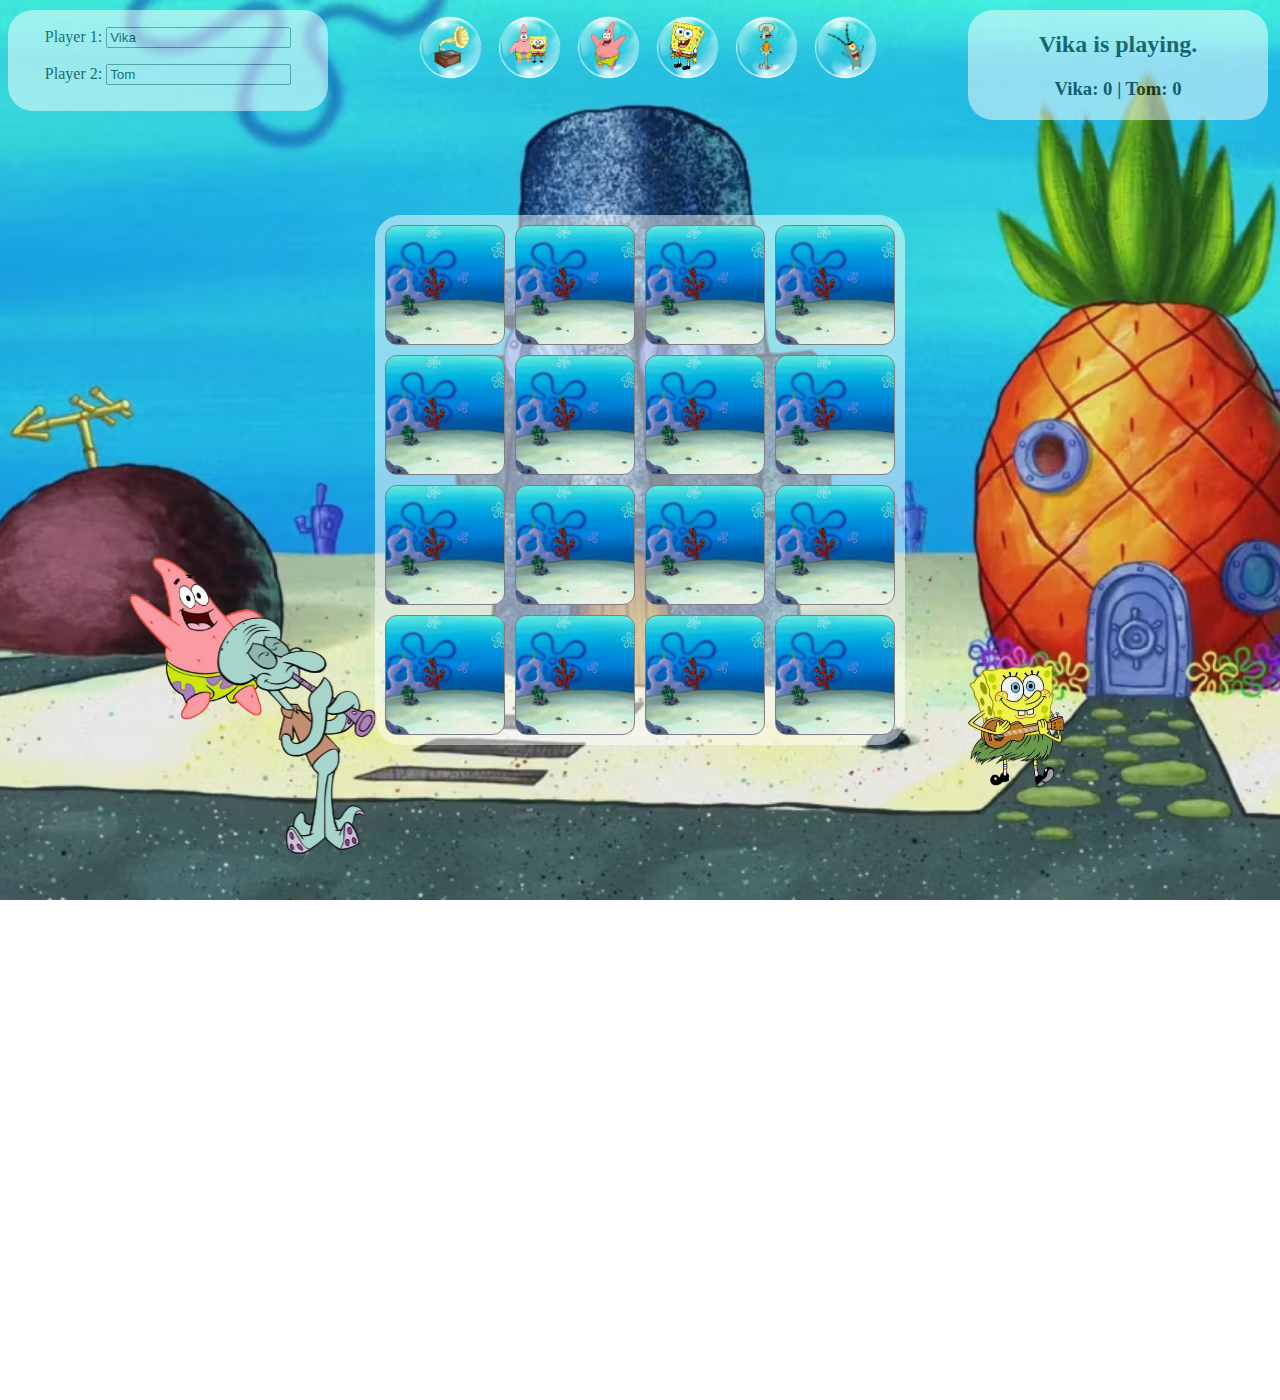
<file: index.html>
<!DOCTYPE html>
<html lang="en">

<head>
    <meta charset="UTF-8">
    <meta http-equiv="X-UA-Compatible" content="IE=edge">
    <meta name="viewport" content="width=device-width, initial-scale=1.0">
    <title>Sponge Bob - Memory</title>
    <link rel="icon" href="images/icons/pineapple.png">
    <link rel="stylesheet" href="styles/memo.css">
    <link rel="stylesheet" href="styles/bubble.css">
    <link rel="stylesheet" href="styles/form.css">
    <link rel="stylesheet" href="styles/position.css">
    <link rel="stylesheet" href="styles/dancing.css">
    <link rel="stylesheet" href="styles/playing.css">
</head>

<body>
    <div class="form">
        <p>Player 1: <input id="player1" type="text" onmouseleave="checkNameEmpty()"></p>
        <p>Player 2: <input id="player2" type="text" onmouseleave="checkNameEmpty()"></p>
    </div>
    <div class="info">
        <h2 id="playerName"></h2>
        <h3 id="PlayersScore"></h3>
    </div>
    <div class="buttons">
        <audio autoplay loop>
            <source src="songs/theme-song.mp3" type="audio/mpeg">
        </audio>
        <button name="control" id="audio" title="Stop music" onclick="toggleAudio()">
            <img src="images/icons/music.png" alt="Music">
        </button>
        <button name="control" id="newGameVersus" title="Play 1 vs. 1" onclick="versus()">
            <img src="images/icons/versus.png" alt="versus">
        </button>
        <button name="play" id="playPatrick" title="Play Patrick" onclick="playAgainst('patrick')">
            <img src="images/cards/patrick.png" alt="Patrick">
        </button>
        <button name="play" id="playBob" title="Play Bob" onclick="playAgainst('bob')">
            <img src="images/icons/bob.png" alt="Bob">
        </button>
        <button name="play" id="playSquidward" title="Play Squidward" onclick="playAgainst('squidward')">
            <img src="images/cards/squidward.png" alt="Squidward">
        </button>
        <button name="play" id="playPlankton" title="Play Plankton" onclick="playAgainst('plankton')">
            <img src="images/cards/plankton.png" alt="Plankton">
        </button>
    </div>
    <div class="bubbles">
        <div class="bubble"></div>
        <div class="bubble"></div>
        <div class="bubble"></div>
        <div class="bubble"></div>
        <div class="bubble"></div>
        <div class="bubble"></div>
        <div class="bubble"></div>
        <div class="bubble"></div>
        <div class="bubble"></div>
        <div class="bubble"></div>
        <div class="bubble"></div>
        <div class="bubble"></div>
    </div>
    <div class="cover"></div>
    <div class="board">
        <div id=1 class="square" onclick="showPicture(this)"></div>
        <div id=2 class="square" onclick="showPicture(this)"></div>
        <div id=3 class="square" onclick="showPicture(this)"></div>
        <div id=4 class="square" onclick="showPicture(this)"></div>
        <div id=5 class="square" onclick="showPicture(this)"></div>
        <div id=6 class="square" onclick="showPicture(this)"></div>
        <div id=7 class="square" onclick="showPicture(this)"></div>
        <div id=8 class="square" onclick="showPicture(this)"></div>
        <div id=9 class="square" onclick="showPicture(this)"></div>
        <div id=10 class="square" onclick="showPicture(this)"></div>
        <div id=11 class="square" onclick="showPicture(this)"></div>
        <div id=12 class="square" onclick="showPicture(this)"></div>
        <div id=13 class="square" onclick="showPicture(this)"></div>
        <div id=14 class="square" onclick="showPicture(this)"></div>
        <div id=15 class="square" onclick="showPicture(this)"></div>
        <div id=16 class="square" onclick="showPicture(this)"></div>
    </div>
    <div id="jellyfish" class="notHere">
        <img src="images/playing/jellyfish.png" alt="jellyfish">
    </div>
    <div id="squidward" class="not-dancing">
        <img src="images/not-dancing/squidward-not-dancing.png" alt="squidward">
    </div>
    <div id="patrick" class="not-dancing">
        <img src="images/not-dancing/patrick-not-dancing.png" alt="patrick">
    </div>
    <div id="bob" class="not-dancing">
        <img src="images/not-dancing/bob-not-dancing.png" alt="bob">
    </div>
    <div id="plankton" class="out-left">
        <img src="images/playing/plankton-playing.png" alt="plankton">
    </div>
    <div id="karen" class="out-left">
        <img src="images/playing/karen.png" alt="karen">
    </div>
    <div id="bubblePlankton" class="out-down">
        <img src="images/backgrounds/bubble.png" alt="bubble">
    </div>
    <script src="scripts/models/ai-info.js"></script>
    <script src="scripts/models/card.js"></script>
    <script src="scripts/models/ai.js"></script>
    <script src="scripts/models/player.js"></script>
    <script src="scripts/helper.js"></script>
    <script src="scripts/memo-init.js"></script>
    <script src="scripts/memo-game.js"></script>
    <script src="scripts/ai-process.js"></script>
    <script src="scripts/form.js"></script>
</body>

</html>
</file>
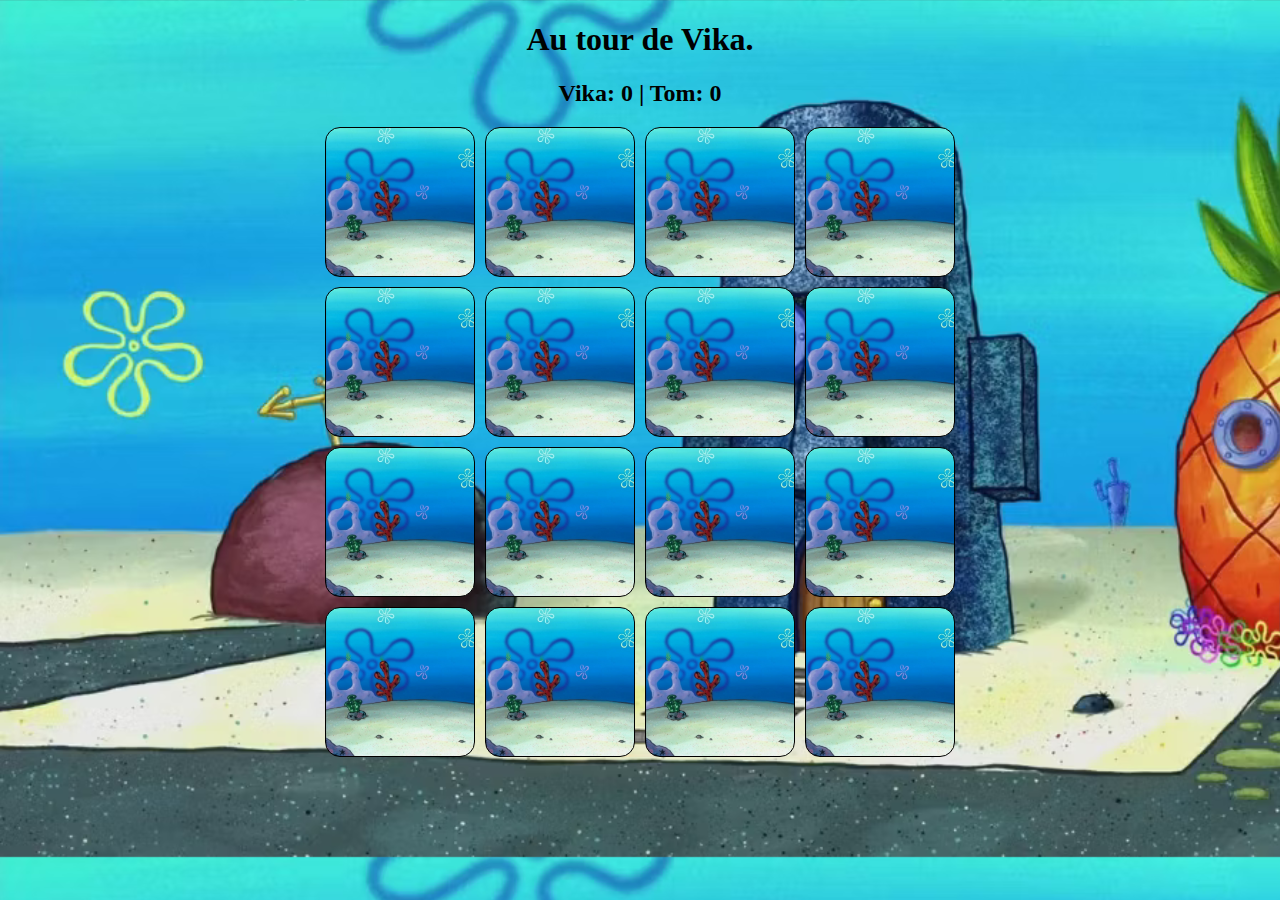
<file: memo.html>
<!DOCTYPE html>
<html lang="en">

<head>
    <meta charset="UTF-8">
    <meta http-equiv="X-UA-Compatible" content="IE=edge">
    <meta name="viewport" content="width=device-width, initial-scale=1.0">
    <title>Memo</title>
    <link rel="stylesheet" href="memo.css">
</head>

<body>
    <div class="info"><h1 id="playerName"></h1></div>
    <div class="info"><h2 id="PlayersScore"></h2></div>
    <div class="board">
        <div id=1 class="square hidden" onclick="showPicture(this)"></div>
        <div id=2 class="square hidden" onclick="showPicture(this)"></div>
        <div id=3 class="square hidden" onclick="showPicture(this)"></div>
        <div id=4 class="square hidden" onclick="showPicture(this)"></div>
        <div id=5 class="square hidden" onclick="showPicture(this)"></div>
        <div id=6 class="square hidden" onclick="showPicture(this)"></div>
        <div id=7 class="square hidden" onclick="showPicture(this)"></div>
        <div id=8 class="square hidden" onclick="showPicture(this)"></div>
        <div id=9 class="square hidden" onclick="showPicture(this)"></div>
        <div id=10 class="square hidden" onclick="showPicture(this)"></div>
        <div id=11 class="square hidden" onclick="showPicture(this)"></div>
        <div id=12 class="square hidden" onclick="showPicture(this)"></div>
        <div id=13 class="square hidden" onclick="showPicture(this)"></div>
        <div id=14 class="square hidden" onclick="showPicture(this)"></div>
        <div id=15 class="square hidden" onclick="showPicture(this)"></div>
        <div id=16 class="square hidden" onclick="showPicture(this)"></div>
    </div>
    <script src="memo.js"></script>
</body>

</html>
</file>
<file: styles/memo.css>
body {
    background: url(../images/backgrounds/background.png) center fixed;
    background-size: cover;
    background-repeat: no-repeat;
    overflow: hidden;
    font-family: "Comic Sans MS", "Comic Sans", cursive;
}

.board {
    display: grid;
    grid-template-columns: 120px 120px 120px 120px;
    grid-template-rows: 120px 120px 120px 120px;
    grid-column-gap: 10px;
    grid-row-gap: 10px;
    margin-left: calc((100% - (4 * 120px + 3 * 10px)) / 2);
    margin-right: calc((100% - (4 * 120px + 3 * 10px)) / 2);
    margin-top: calc((100vh - 450px) / 2);
}

.square {
    border: 1px solid;
    border-radius: 10%;
    display: flex;
    align-items: flex-end;
    justify-content: center;
    border-color: gray;
    background-image: url(../images/backgrounds/card-background.png);
    background-size: cover;
    z-index: 3;
}

.cover {
    position: absolute;
    left: calc(((100% - (4 * 120px + 3 * 10px)) / 2) - 10px);
    margin-top: -10px;
    z-index: -1;
    height: calc(((4 * 120px + 3 * 10px) + 20px));
    width: calc(((4 * 120px + 3 * 10px) + 20px));
    background-color: white;
    opacity: 50%;
    border-radius: 5%;
}

.square > img {
    height: 80px;
    margin-bottom: 10px;
}
.square > img.squidward,
.square > img.pearl,
.square > img.krabs {
    height: 100px;
}
.square > img.sandy,
.square > img.puff,
.square > img.patrick {
    height: 90px;
}
.square > img.plankton {
    height: 70px;
}
.square > img.gary {
    height: 40px;
}

.square.hidden {
    cursor: pointer;
}
.square.hidden:hover {
    animation: blinking 0.5s linear infinite;
}
.hidden > img {
    visibility: hidden;
}

@keyframes blinking {
    0% {
        border-color: gray;
    }
    50% {
        border-color: white;
    }
    100% {
        border-color: gray;
    }
}

.form {
    position: absolute;
    top: 0;
    margin-top: 10px;
    text-align: center;

    width: 25%;
    background-color: white;
    opacity: 50%;
    margin-top: 10px;
    padding-top: 1px;
    padding-bottom: 10px;
    border-radius: 25px;
}
.buttons {
    position: absolute;
    top: 0;
    margin-top: 10px;
    margin-left: 25%;
    text-align: center;
    width: 50%;
}
.info {
    position: absolute;
    top: 0;
    margin-top: 10px;
    text-align: center;

    width: calc(25% - 20px);
    background-color: white;
    opacity: 50%;
    margin-top: 10px;
    padding-top: 1px;
    padding-bottom: 1px;
    margin-left: 75%;
    border-radius: 25px;
}
.alone {
    border-color: red;
}
.player1 {
    border-color: yellow;
}
.player2 {
    border-color: aqua;
}
</file>
<file: styles/bubble.css>
.bubbles {
    position: absolute;
    width: 100%;
    height: 100%;
    z-index: -2;
    overflow: hidden;
    top: 0;
    bottom: 0;
}

.bubble {
    position: absolute;
    bottom: -100px;
    width: 40px;
    height: 40px;
    background-image: url(../images/backgrounds/bubble.png);
    background-size: cover;
    animation: rise 10s infinite ease-in;
}

.bubble:nth-child(1) {
    width: 40px;
    height: 40px;
    left: 50%;
    animation-duration: 8s;
}

.bubble:nth-child(2) {
    width: 20px;
    height: 20px;
    left: 15%;
    animation-duration: 5s;
    animation-delay: 1s;
}

.bubble:nth-child(3) {
    width: 50px;
    height: 50px;
    left: 30%;
    animation-duration: 7s;
    animation-delay: 2s;
}

.bubble:nth-child(4) {
    width: 70px;
    height: 70px;
    left: 10%;
    animation-duration: 9s;
    animation-delay: 0s;
}

.bubble:nth-child(5) {
    width: 35px;
    height: 35px;
    left: 55%;
    animation-duration: 6s;
    animation-delay: 1s;
}

.bubble:nth-child(6) {
    width: 45px;
    height: 45px;
    left: 65%;
    animation-duration: 8s;
    animation-delay: 3s;
}

.bubble:nth-child(7) {
    width: 80px;
    height: 80px;
    left: 70%;
    animation-duration: 10s;
    animation-delay: 2s;
}

.bubble:nth-child(8) {
    width: 40px;
    height: 40px;
    left: 75%;
    animation-duration: 6s;
    animation-delay: 2s;
}

.bubble:nth-child(9) {
    width: 15px;
    height: 15px;
    left: 75%;
    animation-duration: 5s;
    animation-delay: 1s;
}

.bubble:nth-child(10) {
    width: 80px;
    height: 80px;
    left: 20%;
    animation-duration: 9s;
    animation-delay: 4s;
}

.bubble:nth-child(11) {
    width: 70px;
    height: 70px;
    left: 3%;
    animation-duration: 9s;
    animation-delay: 4s;
}

.bubble:nth-child(12) {
    width: 60px;
    height: 60px;
    left: 85%;
    animation-duration: 7s;
    animation-delay: 2s;
}

@keyframes rise {
    0% {
        bottom: -100px;
        transform: translateX(0);
    }

    50% {
        transform: translate(100px);
    }

    100% {
        bottom: 1080px;
        transform: translateX(-200px);
    }
}
</file>
<file: styles/form.css>
button {
  cursor: pointer;
}

button:disabled {
  cursor: auto;
}

button {
  background-color: transparent;
  border-color: transparent;
  background-image: url('../images/backgrounds/bubble.png');
  background-size: cover;
  width: 75px;
  height: 75px;
  border-radius: 50%;
}

button > img {
  background-position: center;
  height: 70%;
}

button:not(:disabled):hover {
  background-blend-mode: overlay;
  background-size: 130%;
  background-position: center;
}

button:not(:disabled):active {
  background-color: skyblue;
}

button:not(:disabled):hover > img {
  height: 60%;
}
</file>
<file: styles/position.css>
#bob,
#patrick {
    z-index: -6;
}

#bob,
#patrick,
#squidward,
#plankton,
#karen,
#bubblePlankton {
    position: absolute;
    display: flex;
    align-items: flex-end;
}

#bob,
#patrick,
#squidward {
    transition: left 1s, bottom 1s, height 1s;
}

#bob {
    left: 75%;
    bottom: 12%;
    height: 135px;
}

#patrick {
    transform: rotateY(180deg);
    left: 10%;
    bottom: 20%;
    height: 165px;
}

#squidward {
    z-index: -3;
    transform: rotateY(180deg);
    left: 20%;
    bottom: 5%;
    height: 260px;
}

#plankton {
    bottom: calc(10% + 385px);
    height: 100px;
    left: -225px;
    z-index: -4;
}

#karen {
    z-index: -5;
    bottom: 10%;
    height: 400px;
    left: -300px;
}

#plankton > img,
#karen > img,
#bubblePlankton > img {
    height: 100%;
}

#bubblePlankton {
    bottom: -90px;
    height: 80px;
    left: calc(14% + 75px);
    z-index: -4;
}
</file>
<file: styles/dancing.css>
#bob > img,
#patrick > img,
#squidward > img {
    height: 100%;
}

#patrick.not-dancing > img {
    transform: translateX(-30px);
    height: 110%;
}
#patrick.dancing {
    animation: patrickDancingSmooth 0.8s linear infinite;
}
#patrick.dancing > img {
    content: url("../images/dancing/patrick-dancing.png");
    animation: dancing 0.8s linear infinite;
}

#squidward.dancing > img {
    content: url("../images/dancing/squidward-dancing.png");
    animation: squidwardDancing 0.7s linear infinite;
    height: 280px;
    transform: translateX(50px);
    margin-bottom: -15px;
}

#bob.not-dancing > img {
    transform: translateX(25px);
    height: 95%;
}
#bob.dancing {
    animation: bobDancingSmooth 1s linear infinite;
    transform: rotateY(180deg);
}
#bob.dancing > img {
    transform: rotateY(180deg);
    content: url("../images/dancing/bob-dancing.png");
    animation: dancing 1s linear infinite;
}

@keyframes dancing {
    0% { transform: rotate(10deg); }
    50% { transform: rotate(-5deg); }
    100% { transform: rotate(10deg); }
}
@keyframes patrickDancingSmooth {
    50% { height: 175px; }
}

@keyframes bobDancingSmooth {
    50% { height: 145px }
}

@keyframes squidwardDancing {
    50%  { height: 290px; }
}
</file>
<file: styles/playing.css>
#jellyfish {
    position: absolute;
    display: flex;
    align-items: flex-end;
    z-index: -6;
}
#jellyfish.notHere {
    left: 150%;
    top: 100%;
    height: 500px;
}
#jellyfish.toPatrick {
    left: 10%;
    top: 72%;
    height: 180px;
    transition: left 1s, top 1s, height 1s;
}
#jellyfish.toBob {
    left: 75%;
    top: 75%;
    height: 190px;
    transition: left 1s, top 1s, height 1s;
}
#jellyfish.toSquidward {
    left: 18%;
    top: 82%;
    height: 300px;
    transition: left 1s, top 1s, height 1s;
    z-index: -5;
}
#jellyfish.isHere {
    left: 14%;
    top: 310px;
    height: 300px;
    transition: left 1s, top 1s, height 1s;
    z-index: -5;
}
#jellyfish.isHereWithBob {
    left: 14%;
    top: 310px;
    height: 300px;
    transition: left 1s, top 1s, height 1s;
    z-index: -5;
    animation: withBob 0.7s normal;
}
#jellyfish.goAway {
    left: -50px;
    top: -50px;
    height: 50px;
    transition: left 1s, top 1s, height 1s;
    z-index: -5;
}
#jellyfish.goAway.fromPatrick {
    z-index: -7;
}
#jellyfish.goAwayWithBob {
    left: calc(100% + 50px);
    top: -50px;
    height: 50px;
    transition: left 1s, top 1s, height 1s;
    animation: withBobAway 1s normal;
}
#jellyfish > img {
    height: 100%;
}
#jellyfish.isHere > img {
    animation: jellyfishMove 3s linear infinite;
}

#bob.playing,
#patrick.playing,
#squidward.playing {
    left: 18%;
    bottom: calc(100% - 400px);
    z-index: -4;
}

#bob.playing {
    height: 175px;
}
#bob.playing > img {
    transform: rotateY(180deg);
    content: url("../images/playing/bob-playing.png");
    animation: playerMove 2.5s linear infinite;
}
#bob.playing.lost > img {
    transform: translateX(-50px);
    height: 115%;
    content: url("../images/playing/bob-lost.png");
}
#bob.playing.won > img {
    transform: translateX(-50px);
    height: 110%;
    content: url("../images/playing/bob-won.png");
}
#bob.playing.invisible {
    animation: invisible 0.7s normal;
}
#bob.notHere {
    left: 120%;
    bottom: 20%;
    height: 165px;
    animation: invisible 1s normal;
}

#patrick.playing {
    height: 230px;
}
#patrick.playing > img {
    transform: translateX(-30px);
    content: url("../images/playing/patrick-playing.png");
    animation: playerMove 2.5s linear infinite;
}
#patrick.playing.lost {
    height: 200px;
}
#patrick.playing.lost > img {
    content: url("../images/playing/patrick-lost.png");
}

#squidward.playing {
    height: 240px;
}
#squidward.playing > img {
    content: url("../images/playing/squidward-playing.png");
    transform: rotateY(180deg);
    margin-bottom: 20px;
    animation: playerMove 2.5s linear infinite;
}
#squidward.playing.lost > img {
    content: url("../images/playing/squidward-lost.png");
}
#squidward.playing.won > img {
    content: url("../images/playing/squidward-won.png");
}

#plankton.transition,
#karen.transition {
    transition: left 2s, bottom 2s, height 2s;
}
#bubblePlankton.transition {
    transition: bottom 2s;
}

#plankton.playing {
    left: calc(14% + 75px);
}
#karen.playing {
    left: 14%;
}
#plankton.playing > img {
    animation: planktonMove 1s linear infinite;
}
#plankton.leaving {
    transition: bottom 5s;
    bottom: calc(100% + 100px);
}
#plankton.leaving > img {
    content: url("../images/playing/plankton-leaving.png");
    height: 70%;
}

.goBack > img {
    transform: rotateY(180deg);
}

#bubblePlankton.coming {
    bottom: calc(10% + 390px);
}

@keyframes jellyfishMove {
    0%  { width: 95%; height: 110%; }
    50%  {  width: 110%; height: 100%; }
    100%  { width: 95%; height: 110%; }
}

@keyframes planktonMove {
    0%  { transform: rotate(10deg); }
    50%  {  transform: rotate(-5deg); }
    100%  { transform: rotate(10deg); }
}

@keyframes playerMove {
    50%  { height: 107%; }
}

@keyframes withBob {
    0%  { content: url("../images/playing/bob-coming.png"); height: 200px; transform: translateY(-50px); }
    100%  { content: url("../images/playing/bob-coming.png"); height: 330px; transform: translateY(-100px); }
}

@keyframes withBobAway {
    0%  { content: url("../images/playing/bob-coming.png"); height: 330px; transform: rotateY(180deg) translateY(-100px); }
    100%  { content: url("../images/playing/bob-coming.png"); height: 100px; transform: rotateY(180deg); }
}

@keyframes invisible {
    0%  { visibility: hidden; }
    100%  { visibility: hidden; }
}
</file>
<file: memo.css>
body {
    background-image: url(images/back.png);
    background-size: cover;
}
.board {
    display: grid;
    grid-template-columns: 150px 150px 150px 150px;
    grid-template-rows: 150px 150px 150px 150px;
    grid-column-gap: 10px;
    grid-row-gap: 10px;
    margin-left: calc(calc(100% - 630px)/2);
    margin-right: calc(calc(100% - 630px)/2);
    margin-bottom: 100px;
}

.cover {
    position: absolute;
    left: calc(calc(100% - 650px)/2);
    margin-top: -10px;
    z-index: -10;
    height: 650px;
    width: 650px;
    background-color: white;
    opacity: 50%;
    border-radius: 5%;
}

.square {
    border: 1px solid;
    border-radius: 10%;
    display: flex;
    align-items: flex-end;
    justify-content: center;
    border-color: black;
    background-image: url(images/background.png);
    background-size: cover;
}
.hidden {
    cursor: pointer;
}
.square > img {
    height: 100px;
    margin-bottom: 10px;
}
.square > img.carlos {
    height: 110px;
}
.square > img.pearl {
    height: 130px;
}
.square > img.krabs {
    height: 120px;
}
.square > img.plancton {
    height: 70px;
}
.square > img.gary {
    height: 50px;
}

.square.hidden:hover {
    animation: blinkingWin 0.5s linear infinite;
}
.info {
    text-align: center;
}
.alone {
    border-color: red;
}
@keyframes blinkingWin {
    0%   { border-color: black; }
    50%  { border-color: rgb(87, 236, 247);   }
    100% { border-color: black; }
}
</file>
